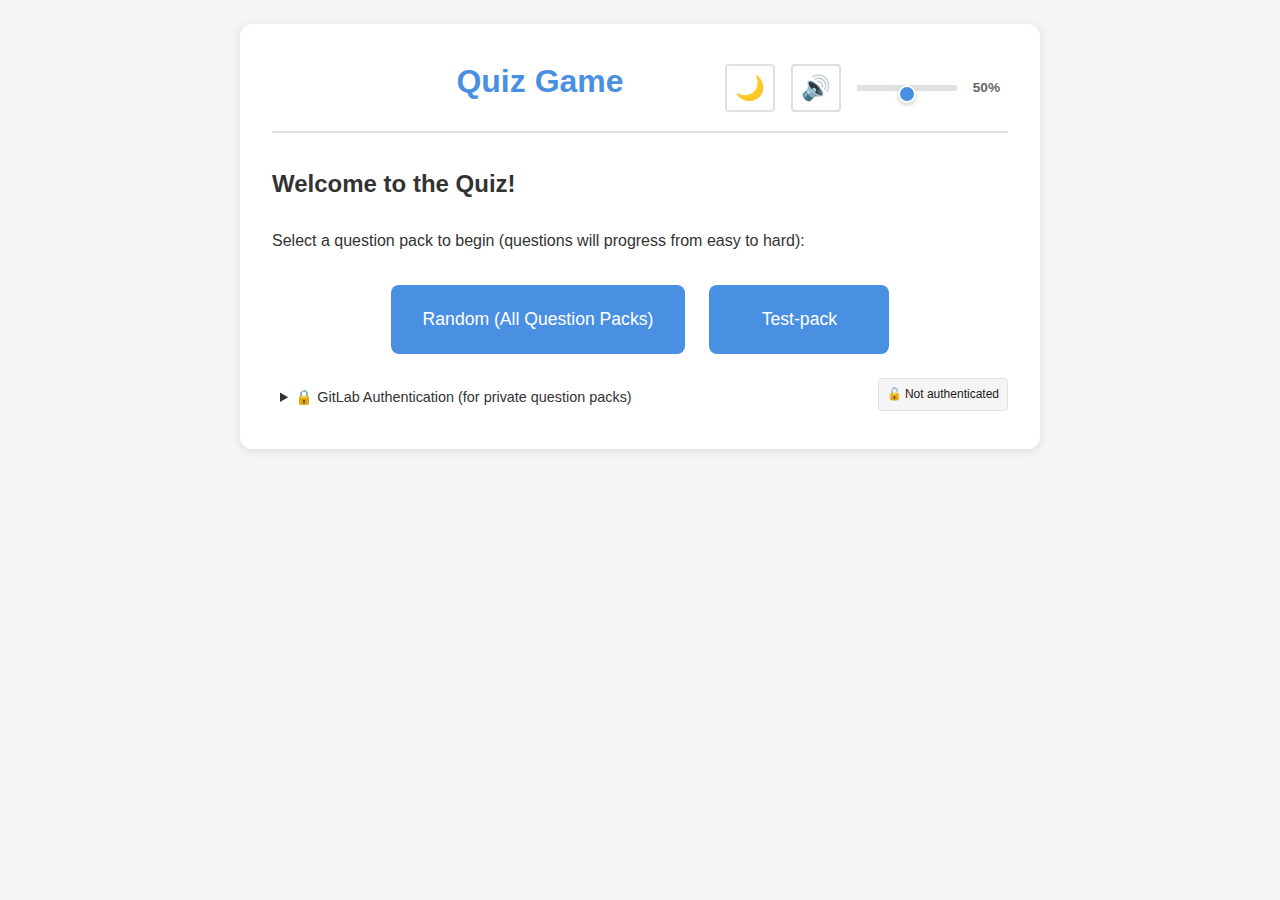
<file: index.html>
<!DOCTYPE html>
<html lang="en">
<head>
    <meta charset="UTF-8">
    <meta name="viewport" content="width=device-width, initial-scale=1.0">
    <title>Quiz Game</title>
    <link rel="stylesheet" href="assets/css/styles.css">
    <link rel="stylesheet" href="assets/css/themes/dark.css" id="dark-theme" media="none">
    <script>
        // Repository configuration for GitHub issue creation
        // Update these values when deploying to GitHub Pages
        window.quizConfig = {
            repoOwner: 'a-sinclaire',  // Update this
            repoName: 'QuizGame',         // Update this if different
            gitlab: {
                url: 'https://gitlab.cee.redhat.com',
                // OAuth Application ID - PUBLIC (safe to commit to git)
                // This is NOT a secret - OAuth App IDs are meant to be public identifiers
                // Security is provided by: redirect URI validation + PKCE (no client secret needed)
                oauthAppId: '385c5844bf2fc8a93b21871ba933f468fe6a2e51b6fc2b3dd02c72b085af77c8',
                defaultRepo: 'amsincla/quiz-packs-private'  // Default repository path
            }
        };
    </script>
</head>
<body>
    <div class="container">
        <header>
            <h1>Quiz Game</h1>
            <div class="header-controls">
                <button id="theme-toggle" class="theme-btn" title="Toggle dark mode">
                    <span id="theme-icon">🌙</span>
                </button>
                <div class="sound-controls">
                    <button id="mute-btn" class="sound-btn" title="Toggle sound">
                        <span id="mute-icon">🔊</span>
                    </button>
                    <div class="volume-control">
                        <input type="range" id="volume-slider" min="0" max="100" value="50" title="Volume">
                        <span id="volume-display">50%</span>
                    </div>
                </div>
            </div>
        </header>

        <!-- Start Screen -->
        <div id="start-screen" class="screen active">
            <h2>Welcome to the Quiz!</h2>
            <div id="resume-quiz-container" class="resume-quiz-container" style="display: none;">
                <div class="resume-quiz-banner">
                    <p>📚 You have an incomplete quiz. Would you like to resume?</p>
                    <div class="resume-actions">
                        <button id="resume-quiz-btn" class="action-btn resume-btn">Resume Quiz</button>
                        <button id="dismiss-resume-btn" class="action-btn dismiss-btn">Start New Quiz</button>
                    </div>
                </div>
            </div>
            <p>Select a question pack to begin (questions will progress from easy to hard):</p>
            <div class="category-selector" id="category-selector">
                <button class="category-btn" data-category="random">Random (All Question Packs)</button>
                <button class="category-btn" data-category="test-pack">Test Pack</button>
                <!-- App-interface categories are disabled - uncomment to enable:
                <button class="category-btn" data-category="fundamentals">Fundamentals</button>
                <button class="category-btn" data-category="architecture">Architecture</button>
                <button class="category-btn" data-category="entities">Entities</button>
                <button class="category-btn" data-category="saas-files">SaaS Files</button>
                <button class="category-btn" data-category="access-control">Access Control</button>
                <button class="category-btn" data-category="integrations">Integrations</button>
                <button class="category-btn" data-category="openshift">OpenShift</button>
                <button class="category-btn" data-category="gitops">GitOps</button>
                <button class="category-btn" data-category="schemas">Schemas</button>
                <button class="category-btn" data-category="external-resources">External Resources</button>
                -->
            </div>
            
            <!-- GitLab Pack Loader -->
            <div style="display: flex; align-items: flex-start; gap: 0.5rem; margin-top: 1.5rem; flex-wrap: wrap;">
                <details id="gitlab-loader-section" class="gitlab-loader-section" style="flex: 1; min-width: 200px;">
                    <summary style="cursor: pointer; color: var(--text-secondary); font-size: 0.9rem; padding: 0.5rem; border-radius: 4px; transition: background 0.2s;">
                        🔒 GitLab Authentication (for private question packs)
                    </summary>
                    <div style="margin-top: 1rem; padding: 1rem; border: 1px solid var(--border-color); border-radius: 8px; background: var(--bg-secondary);">
                <p style="font-size: 0.85rem; color: var(--text-secondary); margin-bottom: 1rem;">
                    Authenticate with GitLab to access private question packs from your team's repository.
                    <strong>Note:</strong> If OAuth fails due to CORS, use the Manual Token Entry method below instead.
                </p>
                    
                    <!-- OAuth Authentication -->
                    <div id="gitlab-oauth-section" style="margin-bottom: 1rem;">
                        <div id="gitlab-auth-status" style="margin-bottom: 0.75rem; padding: 0.5rem 0.75rem; border-radius: 4px; background: var(--info-bg, #d1ecf1); color: var(--info-text, #0c5460); font-size: 0.85rem; display: none;"></div>
                        <div style="display: flex; gap: 0.5rem; align-items: center; flex-wrap: wrap;">
                            <button id="gitlab-auth-btn" class="action-btn" style="flex: 1; min-width: 200px; padding: 0.5rem 1rem; font-size: 0.9rem;">🔐 Authenticate</button>
                            <button id="gitlab-logout-btn" class="gitlab-logout-btn" style="display: none; padding: 0.4rem 0.75rem; font-size: 0.85rem; background: var(--error-bg, #f8d7da); color: var(--error-text, #721c24); border: 1px solid var(--error-color, #dc3545); border-radius: 4px; cursor: pointer; transition: all 0.2s;">Logout</button>
                        </div>
                    </div>
                    
                    <!-- Manual Token Entry (Fallback) -->
                    <details style="margin-top: 1rem;" open>
                        <summary style="cursor: pointer; color: var(--text-secondary); font-size: 0.85rem; font-weight: 500;">Manual Token Entry (Recommended if OAuth fails)</summary>
                        <div class="gitlab-config" style="margin-top: 1rem;">
                            <div style="margin-bottom: 1rem; padding: 0.75rem; background: var(--info-bg, #e7f3ff); border: 1px solid var(--info-border, #b3d9ff); border-radius: 4px;">
                                <p style="margin: 0 0 0.5rem 0; font-size: 0.85rem; color: var(--info-text, #004085);">
                                    <strong>How to create a GitLab Personal Access Token:</strong>
                                </p>
                                <ol style="margin: 0; padding-left: 1.25rem; font-size: 0.85rem; color: var(--info-text, #004085);">
                                    <li>Go to GitLab → User Settings → Access Tokens (or Preferences → Access Tokens)</li>
                                    <li>Enter a token name (e.g., "Quiz Game")</li>
                                    <li>Set expiration date (optional)</li>
                                    <li>Select scopes: <code>api</code> and <code>read_repository</code></li>
                                    <li>Click "Create personal access token"</li>
                                    <li>Copy the token immediately (starts with <code>glpat-</code>)</li>
                                </ol>
                            </div>
                            <div style="margin-bottom: 1rem;">
                                <label for="gitlab-url" style="display: block; margin-bottom: 0.25rem; font-weight: 500; font-size: 0.9rem;">GitLab URL:</label>
                                <input type="text" id="gitlab-url" placeholder="https://gitlab.cee.redhat.com" value="https://gitlab.cee.redhat.com" style="width: 100%; padding: 0.5rem; border: 1px solid var(--border-color); border-radius: 4px; font-size: 0.9rem;">
                            </div>
                            <div style="margin-bottom: 1rem;">
                                <label for="gitlab-repo" style="display: block; margin-bottom: 0.25rem; font-weight: 500; font-size: 0.9rem;">Repository Path:</label>
                                <input type="text" id="gitlab-repo" placeholder="amsincla/quiz-packs-private" value="amsincla/quiz-packs-private" style="width: 100%; padding: 0.5rem; border: 1px solid var(--border-color); border-radius: 4px; font-size: 0.9rem;">
                            </div>
                            <div style="margin-bottom: 1rem;">
                                <label for="gitlab-token" style="display: block; margin-bottom: 0.25rem; font-weight: 500; font-size: 0.9rem;">Personal Access Token:</label>
                                <input type="password" id="gitlab-token" placeholder="glpat-..." style="width: 100%; padding: 0.5rem; border: 1px solid var(--border-color); border-radius: 4px; font-size: 0.9rem;">
                                <small style="display: block; margin-top: 0.25rem; color: var(--text-secondary); font-size: 0.8rem;">
                                    Token requires <code>api</code> and <code>read_repository</code> scopes. Paste your token here.
                                </small>
                            </div>
                            <div style="margin-bottom: 1rem;">
                                <label for="gitlab-packs" style="display: block; margin-bottom: 0.25rem; font-weight: 500; font-size: 0.9rem;">Pack Files (one per line):</label>
                                <textarea id="gitlab-packs" placeholder="Leave empty to auto-discover all .json files in packs/ directory&#10;&#10;Or specify pack files manually (one per line):&#10;packs/app-interface-fundamentals-v1.json&#10;packs/app-interface-architecture-v1.json" rows="5" style="width: 100%; padding: 0.5rem; border: 1px solid var(--border-color); border-radius: 4px; font-family: monospace; font-size: 0.85rem;"></textarea>
                                <small style="display: block; margin-top: 0.25rem; color: var(--text-secondary); font-size: 0.8rem;">
                                    💡 <strong>Tip:</strong> Leave empty to automatically discover and load all quiz packs from the packs/ directory. Or specify files manually for more control.
                                </small>
                            </div>
                            <button id="load-gitlab-packs-btn" class="action-btn" style="width: 100%; padding: 0.5rem; font-size: 0.9rem;">Load Internal Packs</button>
                        </div>
                    </details>
                    
                    <div id="gitlab-status" style="margin-top: 1rem; padding: 0.5rem; border-radius: 4px; display: none; font-size: 0.85rem;"></div>
                    </div>
                </details>
                
                <!-- GitLab Authentication Status Indicator (always visible) -->
                <div id="gitlab-auth-indicator" style="padding: 0.35rem 0.5rem; border-radius: 4px; background: var(--bg-secondary, #f5f5f5); border: 1px solid var(--border-color, #e0e0e0); font-size: 0.75rem; color: #1a1a1a; display: none; flex-shrink: 0; align-self: flex-start;">
                    <span id="gitlab-auth-indicator-text">🔓 Not authenticated</span>
                </div>
            </div>
        </div>

        <!-- Quiz Screen -->
        <div id="quiz-screen" class="screen">
            <div class="quiz-header">
                <div class="progress-info">
                    <div class="progress-top">
                        <span id="question-counter">Question 1 of 10</span>
                        <span id="difficulty-badge" class="difficulty-badge">Easy</span>
                    </div>
                    <div class="progress-bar">
                        <div id="progress-fill" class="progress-fill"></div>
                    </div>
                </div>
                <div class="score-display">
                    <span>Score: <span id="current-score">0</span> points</span>
                </div>
            </div>

            <div class="question-container">
                <div class="question-header">
                    <h2 id="question-text">Question text will appear here</h2>
                    <button id="report-btn" class="report-btn" title="Report this question">⚠️ Report</button>
                </div>
                
                <div id="options-container" class="options-container">
                    <!-- Options will be dynamically inserted here -->
                </div>

                <div id="hint-container" class="hint-container">
                    <button id="hint-btn" class="hint-btn">💡 Hint</button>
                    <div id="hint-display" class="hint-display"></div>
                </div>

                <div id="feedback-container" class="feedback-container">
                    <!-- Feedback will appear here after answer selection -->
                </div>

                <button id="next-btn" class="next-btn" style="display: none;">Next Question</button>
            </div>
        </div>

        <!-- Results Screen -->
        <div id="results-screen" class="screen">
            <h2>Quiz Complete!</h2>
            <div class="results-summary">
                <div class="score-highlight">
                    <p class="score-value"><span id="final-score">0</span> points</p>
                    <p class="score-details">Correct: <span id="correct-count">0</span> / <span id="total-count">0</span> (<span id="percentage">0</span>%)</p>
                </div>
                
                <div id="high-score-indicator" class="high-score-indicator" style="display: none;">
                    🏆 New High Score!
                </div>
                
                <div class="results-breakdown">
                    <h3>Breakdown by Difficulty</h3>
                    <div class="breakdown-stats">
                        <div class="breakdown-item">
                            <span class="breakdown-label">Easy:</span>
                            <span id="easy-stats" class="breakdown-value">-</span>
                        </div>
                        <div class="breakdown-item">
                            <span class="breakdown-label">Medium:</span>
                            <span id="medium-stats" class="breakdown-value">-</span>
                        </div>
                        <div class="breakdown-item">
                            <span class="breakdown-label">Hard:</span>
                            <span id="hard-stats" class="breakdown-value">-</span>
                        </div>
                    </div>
                </div>
                
                <div class="overall-stats" id="overall-stats" style="display: none;">
                    <h3>Your Overall Statistics</h3>
                    <div class="stats-grid">
                        <div class="stat-item">
                            <span class="stat-label">Total Quizzes:</span>
                            <span id="total-quizzes" class="stat-value">0</span>
                        </div>
                        <div class="stat-item">
                            <span class="stat-label">Total Questions:</span>
                            <span id="total-questions-stat" class="stat-value">0</span>
                        </div>
                        <div class="stat-item">
                            <span class="stat-label">Overall Accuracy:</span>
                            <span id="overall-accuracy" class="stat-value">0%</span>
                        </div>
                    </div>
                </div>
            </div>
            <div class="results-actions">
                <button id="restart-btn" class="action-btn">Take Another Quiz</button>
                <button id="review-btn" class="action-btn">Review Answers</button>
                <button id="share-btn" class="action-btn share-btn">📋 Share Results</button>
                <button id="export-reports-btn" class="action-btn export-btn">📥 Export Reports</button>
                <button id="reset-btn" class="action-btn reset-btn">Reset All Data</button>
            </div>
        </div>

        <!-- Report Modal -->
        <div id="report-modal" class="modal">
            <div class="modal-content">
                <div class="modal-header">
                    <h3>Report Question</h3>
                    <button id="close-report-modal" class="close-btn">&times;</button>
                </div>
                <div class="modal-body">
                    <p id="report-question-text"></p>
                    <label for="report-reason">Reason for reporting:</label>
                    <select id="report-reason" class="report-select">
                        <option value="">Select a reason...</option>
                        <option value="incorrect">Question or answer is incorrect</option>
                        <option value="unclear">Question is unclear or confusing</option>
                        <option value="explanation">Explanation is confusing or wrong</option>
                        <option value="typo">Typo or grammar error</option>
                        <option value="other">Other issue</option>
                    </select>
                    <label for="report-details">Additional details (optional):</label>
                    <textarea id="report-details" class="report-textarea" rows="4" placeholder="Please provide more information about the issue..."></textarea>
                </div>
                <div class="modal-footer">
                    <button id="cancel-report-btn" class="action-btn">Cancel</button>
                    <button id="submit-report-btn" class="action-btn">Submit Report</button>
                </div>
            </div>
        </div>

        <!-- Review Mode Screen -->
        <div id="review-screen" class="screen">
            <div class="review-header">
                <h2>Review Mode</h2>
                <div class="review-filters">
                    <select id="review-category-filter" class="filter-select">
                        <option value="">All Categories</option>
                    </select>
                    <select id="review-difficulty-filter" class="filter-select">
                        <option value="">All Difficulties</option>
                        <option value="easy">Easy</option>
                        <option value="medium">Medium</option>
                        <option value="hard">Hard</option>
                    </select>
                </div>
            </div>

            <div class="review-navigation">
                <button id="review-prev-btn" class="nav-btn">← Previous</button>
                <span id="review-question-counter">Question 1 of 6</span>
                <button id="review-next-btn" class="nav-btn">Next →</button>
            </div>

            <div class="review-question-container">
                <div class="review-question-header">
                    <span id="review-difficulty-badge" class="difficulty-badge">Easy</span>
                    <span id="review-question-id" class="question-id"></span>
                </div>
                <h3 id="review-question-text">Question text</h3>
                
                <div id="review-options-container" class="review-options">
                    <!-- Options will be dynamically inserted -->
                </div>

                <div id="review-explanations" class="review-explanations">
                    <!-- Explanations will be shown here -->
                </div>
            </div>

            <div class="review-actions">
                <button id="review-back-btn" class="action-btn">Back to Results</button>
                <button id="review-start-btn" class="action-btn">Back to Start</button>
            </div>
        </div>
    </div>

    <script type="module" src="assets/js/main.js"></script>
</body>
</html>
</file>
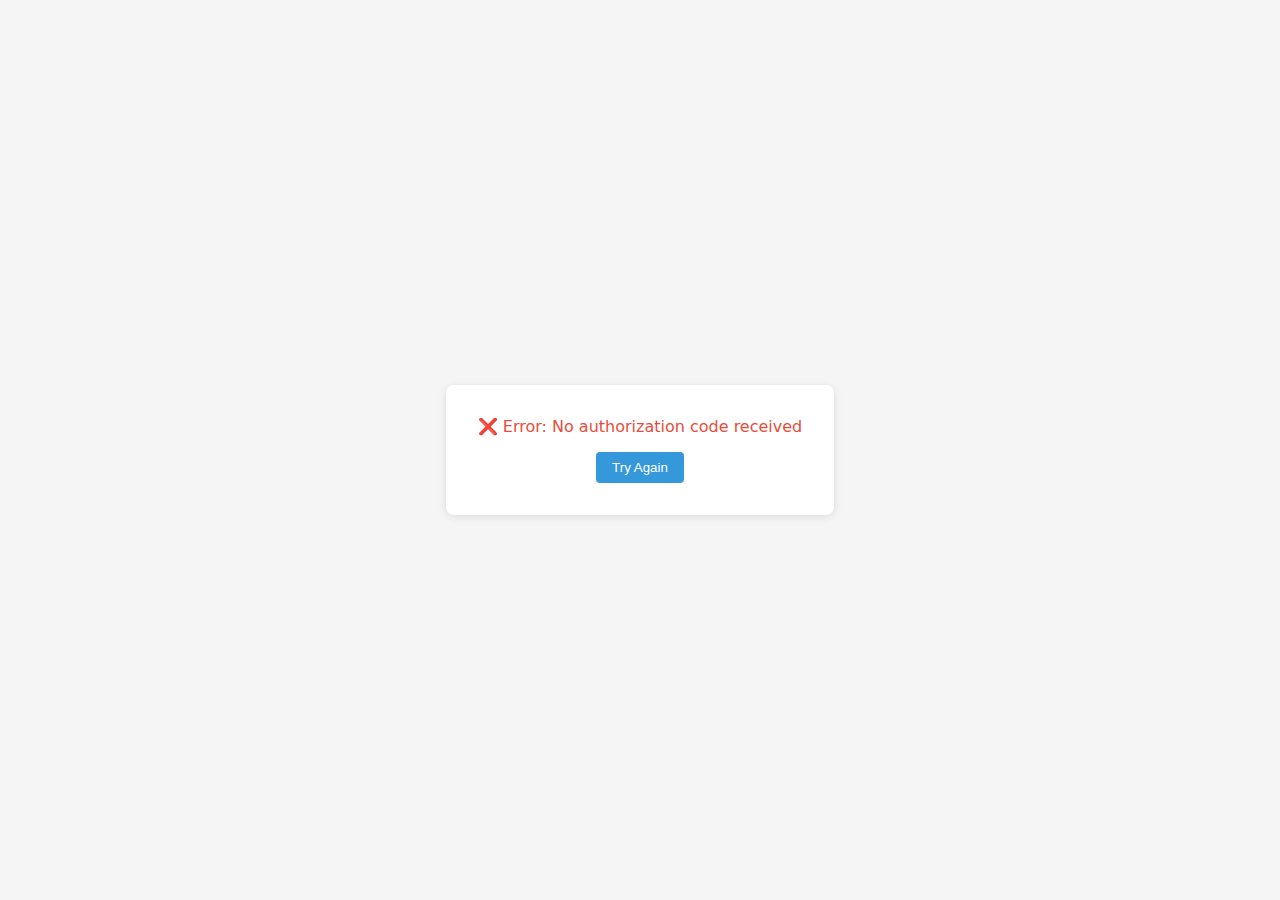
<file: oauth-callback.html>
<!DOCTYPE html>
<html lang="en">
<head>
    <meta charset="UTF-8">
    <meta name="viewport" content="width=device-width, initial-scale=1.0">
    <title>GitLab OAuth Callback</title>
    <style>
        body {
            font-family: system-ui, -apple-system, sans-serif;
            display: flex;
            justify-content: center;
            align-items: center;
            min-height: 100vh;
            margin: 0;
            background: #f5f5f5;
        }
        .container {
            background: white;
            padding: 2rem;
            border-radius: 8px;
            box-shadow: 0 2px 8px rgba(0,0,0,0.1);
            text-align: center;
        }
        .spinner {
            border: 3px solid #f3f3f3;
            border-top: 3px solid #3498db;
            border-radius: 50%;
            width: 40px;
            height: 40px;
            animation: spin 1s linear infinite;
            margin: 0 auto 1rem;
        }
        @keyframes spin {
            0% { transform: rotate(0deg); }
            100% { transform: rotate(360deg); }
        }
        .error {
            color: #e74c3c;
        }
    </style>
</head>
<body>
    <div class="container">
        <div class="spinner"></div>
        <p id="status">Completing authentication...</p>
    </div>

    <script type="module">
        import { GitLabOAuth } from './assets/js/gitlab-oauth.js';

        async function handleCallback() {
            const statusEl = document.getElementById('status');
            
            try {
                // Get OAuth config from parent window or URL params
                const urlParams = new URLSearchParams(window.location.search);
                const code = urlParams.get('code');
                const error = urlParams.get('error');
                
                if (error) {
                    throw new Error(`OAuth error: ${error}`);
                }
                
                if (!code) {
                    throw new Error('No authorization code received');
                }

                // Get config from sessionStorage (set by main app)
                const gitlabConfig = JSON.parse(sessionStorage.getItem('gitlab_oauth_config') || '{}');
                
                if (!gitlabConfig.url || !gitlabConfig.oauthAppId) {
                    throw new Error('GitLab OAuth not configured');
                }

                const oauth = new GitLabOAuth(gitlabConfig.url, gitlabConfig.oauthAppId);
                
                // Get code verifier from sessionStorage
                const codeVerifier = sessionStorage.getItem('gitlab_code_verifier');
                if (!codeVerifier) {
                    throw new Error('Code verifier not found. Please try again.');
                }

                statusEl.textContent = 'Exchanging authorization code for token...';
                
                // Exchange code for token
                const token = await oauth.exchangeCodeForToken(code, codeVerifier);
                
                // Store token
                oauth.storeToken(token, 7200); // 2 hours
                
                statusEl.textContent = 'Authentication successful! Redirecting...';
                
                // Redirect back to main app
                setTimeout(() => {
                    window.location.href = 'index.html';
                }, 1000);
                
            } catch (error) {
                console.error('OAuth callback error:', error);
                document.querySelector('.spinner').style.display = 'none';
                statusEl.className = 'error';
                
                // Format error message with line breaks
                let errorMessage = error.message || 'Unknown error occurred';
                
                // Check for CORS/network errors
                if (error.message && (error.message.includes('CORS') || error.message.includes('Failed to fetch') || error.message.includes('unknown address space'))) {
                    errorMessage = '❌ OAuth Authentication Failed\n\n' +
                        'GitLab\'s OAuth token endpoint blocks requests from GitHub Pages due to CORS policy.\n\n' +
                        '**Solution: Use Manual Token Entry Instead**\n\n' +
                        '1. Click "Try Again" to return to the main page\n' +
                        '2. Expand "Manual Token Entry" section\n' +
                        '3. Create a GitLab Personal Access Token:\n' +
                        '   • Go to GitLab → User Settings → Access Tokens\n' +
                        '   • Create token with scopes: `api` and `read_repository`\n' +
                        '   • Copy the token (starts with `glpat-`)\n' +
                        '4. Paste token in the "Personal Access Token" field\n' +
                        '5. Click "Load Internal Packs"\n\n' +
                        'This method works reliably and doesn\'t require OAuth redirects.';
                } else {
                    errorMessage = `❌ Error: ${errorMessage}`;
                }
                
                statusEl.textContent = errorMessage;
                statusEl.style.whiteSpace = 'pre-wrap';
                statusEl.style.textAlign = 'left';
                statusEl.style.maxWidth = '600px';
                statusEl.style.margin = '0 auto';
                
                // Show retry button
                const retryBtn = document.createElement('button');
                retryBtn.textContent = 'Try Again';
                retryBtn.onclick = () => {
                    window.location.href = 'index.html';
                };
                retryBtn.style.cssText = 'margin-top: 1rem; padding: 0.5rem 1rem; cursor: pointer; background: #3498db; color: white; border: none; border-radius: 4px;';
                document.querySelector('.container').appendChild(retryBtn);
            }
        }

        // Handle callback when page loads
        handleCallback();
    </script>
</body>
</html>
</file>
<file: assets/css/themes/dark.css>
/* Dark Theme */

:root[data-theme="dark"] {
    /* Colors */
    --bg-color: #1a1a1a;
    --card-bg: #2d2d2d;
    --text-color: #e0e0e0;
    --text-light: #b0b0b0;
    --border-color: #404040;
    
    /* Keep accent colors but adjust for dark mode */
    --primary-color: #5aa3f0;
    --primary-hover: #4a90e2;
    --success-color: #34c759;
    --error-color: #ff453a;
}

:root[data-theme="dark"] body {
    background-color: var(--bg-color);
    color: var(--text-color);
}

:root[data-theme="dark"] .container {
    background-color: var(--card-bg);
    box-shadow: 0 2px 10px rgba(0, 0, 0, 0.5);
}

:root[data-theme="dark"] header {
    border-bottom-color: var(--border-color);
}

:root[data-theme="dark"] .option-btn {
    background-color: var(--card-bg);
    border-color: var(--border-color);
    color: var(--text-color);
}

:root[data-theme="dark"] .option-btn:hover:not(:disabled) {
    background-color: #3a3a3a;
    border-color: var(--primary-color);
}

:root[data-theme="dark"] .option-btn.correct {
    background-color: #1e4d2e;
    border-color: var(--success-color);
    color: #a8e6c1;
}

:root[data-theme="dark"] .option-btn.incorrect {
    background-color: #4d1e1e;
    border-color: var(--error-color);
    color: #f8a5a5;
}

:root[data-theme="dark"] .feedback-container.correct {
    background-color: #1e4d2e;
    border-color: var(--success-color);
    color: #a8e6c1;
}

:root[data-theme="dark"] .feedback-container.incorrect {
    background-color: #4d1e1e;
    border-color: var(--error-color);
    color: #f8a5a5;
}

:root[data-theme="dark"] .results-summary {
    background-color: var(--bg-color);
}

:root[data-theme="dark"] .results-breakdown,
:root[data-theme="dark"] .overall-stats {
    background-color: var(--card-bg);
    border-color: var(--border-color);
}

:root[data-theme="dark"] .review-option {
    background-color: var(--card-bg);
    border-color: var(--border-color);
    color: var(--text-color);
}

:root[data-theme="dark"] .review-option.correct {
    background-color: #1e4d2e;
    border-color: var(--success-color);
}

:root[data-theme="dark"] .review-option.user-selected.user-incorrect {
    background-color: #4d1e1e;
    border-color: var(--error-color);
}

:root[data-theme="dark"] .review-explanations {
    background-color: var(--bg-color);
}

:root[data-theme="dark"] .explanation-item {
    border-left-color: var(--border-color);
    color: var(--text-color);
}

:root[data-theme="dark"] .explanation-item.correct-explanation {
    border-left-color: var(--success-color);
    background-color: #1e3d2e;
}

:root[data-theme="dark"] .hint-display {
    background-color: #3d2e1e;
    border-left-color: #6c757d;
    color: var(--text-color);
}

:root[data-theme="dark"] .report-btn,
:root[data-theme="dark"] .hint-btn {
    background-color: #5a6268;
    color: var(--text-color);
}

:root[data-theme="dark"] .report-btn:hover,
:root[data-theme="dark"] .hint-btn:hover {
    background-color: #6c757d;
}

:root[data-theme="dark"] .sound-btn {
    color: var(--text-color);
}

:root[data-theme="dark"] .sound-btn:hover {
    background-color: var(--card-bg);
    border-color: var(--primary-color);
}

:root[data-theme="dark"] #volume-slider {
    background: var(--border-color);
}

:root[data-theme="dark"] #volume-slider::-webkit-slider-runnable-track {
    background: var(--border-color);
}

:root[data-theme="dark"] #volume-slider::-moz-range-track {
    background: var(--border-color);
}

:root[data-theme="dark"] .filter-select {
    background-color: var(--card-bg);
    border-color: var(--border-color);
    color: var(--text-color);
}

:root[data-theme="dark"] .filter-select:hover {
    border-color: var(--primary-color);
}

:root[data-theme="dark"] .review-navigation {
    background-color: var(--bg-color);
}

:root[data-theme="dark"] .modal-content {
    background-color: var(--card-bg);
}

:root[data-theme="dark"] .modal-header {
    border-bottom-color: var(--border-color);
}

:root[data-theme="dark"] .modal-footer {
    border-top-color: var(--border-color);
}

:root[data-theme="dark"] .report-select,
:root[data-theme="dark"] .report-textarea {
    background-color: var(--bg-color);
    border-color: var(--border-color);
    color: var(--text-color);
}

:root[data-theme="dark"] .report-select:focus,
:root[data-theme="dark"] .report-textarea:focus {
    border-color: var(--primary-color);
}
</file>
<file: assets/css/styles.css>
/* Reset and Base Styles */
* {
    margin: 0;
    padding: 0;
    box-sizing: border-box;
}

:root {
    /* Colors */
    --primary-color: #4a90e2;
    --primary-hover: #357abd;
    --success-color: #28a745;
    --error-color: #dc3545;
    --bg-color: #f5f5f5;
    --card-bg: #ffffff;
    --text-color: #333333;
    --text-light: #666666;
    --border-color: #e0e0e0;
    
    /* Spacing */
    --spacing-xs: 0.5rem;
    --spacing-sm: 1rem;
    --spacing-md: 1.5rem;
    --spacing-lg: 2rem;
    --spacing-xl: 3rem;
    
    /* Border radius */
    --radius-sm: 4px;
    --radius-md: 8px;
    --radius-lg: 12px;
}

body {
    font-family: -apple-system, BlinkMacSystemFont, 'Segoe UI', Roboto, Oxygen, Ubuntu, Cantarell, sans-serif;
    background-color: var(--bg-color);
    color: var(--text-color);
    line-height: 1.6;
    min-height: 100vh;
    padding: var(--spacing-md);
}

.container {
    max-width: 800px;
    margin: 0 auto;
    background-color: var(--card-bg);
    border-radius: var(--radius-lg);
    box-shadow: 0 2px 10px rgba(0, 0, 0, 0.1);
    padding: var(--spacing-lg);
}

header {
    text-align: center;
    margin-bottom: var(--spacing-lg);
    padding-bottom: var(--spacing-md);
    padding-right: 200px; /* Space for header controls */
    border-bottom: 2px solid var(--border-color);
    position: relative;
}

h1 {
    color: var(--primary-color);
    font-size: 2rem;
    margin: 0;
}

.header-controls {
    position: absolute;
    top: var(--spacing-xs);
    right: var(--spacing-xs);
    display: flex;
    align-items: center;
    gap: var(--spacing-sm);
    z-index: 10;
}

.sound-controls {
    display: flex;
    align-items: center;
    gap: var(--spacing-sm);
}

.theme-btn {
    background: none;
    border: 2px solid var(--border-color);
    font-size: 1.5rem;
    cursor: pointer;
    padding: var(--spacing-xs);
    border-radius: var(--radius-sm);
    transition: all 0.2s;
    min-width: 40px;
    min-height: 40px;
    display: flex;
    align-items: center;
    justify-content: center;
}

.theme-btn:hover {
    background-color: var(--bg-color);
    border-color: var(--primary-color);
}

.sound-btn {
    background: none;
    border: 2px solid var(--border-color);
    font-size: 1.5rem;
    cursor: pointer;
    padding: var(--spacing-xs);
    border-radius: var(--radius-sm);
    transition: all 0.2s;
    min-width: 40px;
    min-height: 40px;
    display: flex;
    align-items: center;
    justify-content: center;
}

.sound-btn:hover {
    background-color: var(--bg-color);
    border-color: var(--primary-color);
}

.volume-control {
    display: flex;
    align-items: center;
    gap: var(--spacing-xs);
}

#volume-slider {
    width: 100px;
    height: 6px;
    cursor: pointer;
    -webkit-appearance: none;
    appearance: none;
    background: var(--border-color);
    border-radius: var(--radius-sm);
    outline: none;
}

#volume-slider::-webkit-slider-thumb {
    -webkit-appearance: none;
    appearance: none;
    width: 18px;
    height: 18px;
    border-radius: 50%;
    background: var(--primary-color);
    cursor: pointer;
    border: 2px solid white;
    box-shadow: 0 2px 4px rgba(0,0,0,0.2);
}

#volume-slider::-moz-range-thumb {
    width: 18px;
    height: 18px;
    border-radius: 50%;
    background: var(--primary-color);
    cursor: pointer;
    border: 2px solid white;
    box-shadow: 0 2px 4px rgba(0,0,0,0.2);
}

#volume-slider::-webkit-slider-runnable-track {
    width: 100%;
    height: 6px;
    background: var(--border-color);
    border-radius: var(--radius-sm);
}

#volume-slider::-moz-range-track {
    width: 100%;
    height: 6px;
    background: var(--border-color);
    border-radius: var(--radius-sm);
}

#volume-display {
    font-size: 0.85rem;
    color: var(--text-light);
    min-width: 35px;
    text-align: right;
    font-weight: 600;
}

h2 {
    font-size: 1.5rem;
    margin-bottom: var(--spacing-md);
}

/* Screen Management */
.screen {
    display: none;
}

.screen.active {
    display: block;
}

/* Start Screen */
.category-selector {
    display: flex;
    gap: var(--spacing-md);
    justify-content: center;
    flex-wrap: wrap;
    margin-top: var(--spacing-lg);
}

.category-btn {
    padding: var(--spacing-md) var(--spacing-lg);
    font-size: 1.1rem;
    background-color: var(--primary-color);
    color: white;
    border: none;
    border-radius: var(--radius-md);
    cursor: pointer;
    transition: background-color 0.2s;
    min-width: 180px;
}

.category-btn:hover {
    background-color: var(--primary-hover);
}

.category-btn:active {
    transform: scale(0.98);
}

/* Quiz Screen */
.quiz-header {
    display: flex;
    justify-content: space-between;
    align-items: center;
    margin-bottom: var(--spacing-lg);
    flex-wrap: wrap;
    gap: var(--spacing-md);
}

.progress-info {
    flex: 1;
    min-width: 200px;
}

.progress-top {
    display: flex;
    justify-content: space-between;
    align-items: center;
    margin-bottom: var(--spacing-xs);
}

#question-counter {
    font-weight: 600;
    color: var(--text-light);
}

.difficulty-badge {
    padding: 0.25rem 0.75rem;
    border-radius: var(--radius-sm);
    font-size: 0.85rem;
    font-weight: 600;
    text-transform: capitalize;
}

.difficulty-badge.easy {
    background-color: #d4edda;
    color: #155724;
}

.difficulty-badge.medium {
    background-color: #fff3cd;
    color: #856404;
}

.difficulty-badge.hard {
    background-color: #f8d7da;
    color: #721c24;
}

.progress-bar {
    width: 100%;
    height: 8px;
    background-color: var(--border-color);
    border-radius: var(--radius-sm);
    overflow: hidden;
}

.progress-fill {
    height: 100%;
    background-color: var(--primary-color);
    transition: width 0.3s ease;
    width: 0%;
}

.score-display {
    font-size: 1.1rem;
    font-weight: 600;
    color: var(--primary-color);
}

.question-container {
    margin-top: var(--spacing-lg);
}

.question-header {
    display: flex;
    align-items: flex-start;
    gap: var(--spacing-md);
    margin-bottom: var(--spacing-lg);
    flex-wrap: wrap;
}

#question-text {
    font-size: 1.3rem;
    margin: 0;
    flex: 1;
    min-width: 200px;
    color: var(--text-color);
}

.report-container {
    margin-top: var(--spacing-md);
    text-align: center;
}

.report-btn {
    background-color: #6c757d;
    color: #fff;
    border: none;
    padding: var(--spacing-xs) var(--spacing-sm);
    border-radius: var(--radius-md);
    cursor: pointer;
    font-size: 0.8rem;
    transition: background-color 0.2s;
    white-space: nowrap;
    flex-shrink: 0;
}

.report-btn:hover {
    background-color: #5a6268;
}

.options-container {
    display: flex;
    flex-direction: column;
    gap: var(--spacing-sm);
    margin-bottom: var(--spacing-lg);
}

.option-btn {
    padding: var(--spacing-md);
    font-size: 1rem;
    text-align: left;
    background-color: var(--card-bg);
    border: 2px solid var(--border-color);
    border-radius: var(--radius-md);
    cursor: pointer;
    transition: all 0.2s;
}

.option-btn:hover:not(:disabled) {
    border-color: var(--primary-color);
    background-color: #f0f7ff;
}

.option-btn:disabled {
    cursor: not-allowed;
    opacity: 0.7;
}

.option-btn.correct {
    background-color: #d4edda;
    border-color: var(--success-color);
    color: #155724;
}

.option-btn.incorrect {
    background-color: #f8d7da;
    border-color: var(--error-color);
    color: #721c24;
}

.hint-container {
    margin-bottom: var(--spacing-md);
}

.hint-btn {
    padding: var(--spacing-xs) var(--spacing-md);
    background-color: #6c757d;
    color: #fff;
    border: none;
    border-radius: var(--radius-md);
    cursor: pointer;
    font-size: 0.9rem;
}

.hint-btn:hover {
    background-color: #5a6268;
}

.hint-display {
    margin-top: var(--spacing-sm);
    padding: var(--spacing-sm);
    background-color: #fff3cd;
    border-left: 3px solid #ffc107;
    border-radius: var(--radius-sm);
    display: none;
}

.hint-display.show {
    display: block;
}

/* Report button styles moved to question-header section */

/* Modal Styles */
.modal {
    display: none !important;
    position: fixed;
    z-index: 1000;
    left: 0;
    top: 0;
    width: 100%;
    height: 100%;
    background-color: rgba(0, 0, 0, 0.5);
    align-items: center;
    justify-content: center;
}

.modal-content {
    background-color: var(--card-bg);
    margin: auto;
    padding: 0;
    border-radius: var(--radius-lg);
    width: 90%;
    max-width: 500px;
    box-shadow: 0 4px 20px rgba(0, 0, 0, 0.3);
    max-height: 90vh;
    overflow-y: auto;
}

.modal-header {
    display: flex;
    justify-content: space-between;
    align-items: center;
    padding: var(--spacing-lg);
    border-bottom: 2px solid var(--border-color);
}

.modal-header h3 {
    margin: 0;
    color: var(--text-color);
}

.close-btn {
    background: none;
    border: none;
    font-size: 2rem;
    cursor: pointer;
    color: var(--text-color);
    padding: 0;
    width: 30px;
    height: 30px;
    display: flex;
    align-items: center;
    justify-content: center;
    border-radius: var(--radius-sm);
    transition: background-color 0.2s;
}

.close-btn:hover {
    background-color: var(--bg-color);
}

.modal-body {
    padding: var(--spacing-lg);
}

.modal-body label {
    display: block;
    margin-top: var(--spacing-md);
    margin-bottom: var(--spacing-xs);
    color: var(--text-color);
    font-weight: 600;
}

.modal-body label:first-child {
    margin-top: 0;
}

.report-select,
.report-textarea {
    width: 100%;
    padding: var(--spacing-sm);
    border: 2px solid var(--border-color);
    border-radius: var(--radius-md);
    font-size: 1rem;
    font-family: inherit;
    background-color: var(--bg-color);
    color: var(--text-color);
    box-sizing: border-box;
}

.report-select:focus,
.report-textarea:focus {
    outline: none;
    border-color: var(--primary-color);
}

.report-textarea {
    resize: vertical;
    min-height: 100px;
}

.modal-footer {
    display: flex;
    justify-content: flex-end;
    gap: var(--spacing-md);
    padding: var(--spacing-lg);
    border-top: 2px solid var(--border-color);
}

.feedback-container {
    margin: var(--spacing-md) 0;
    padding: var(--spacing-md);
    border-radius: var(--radius-md);
    display: none;
}

.feedback-container.show {
    display: block;
}

.feedback-container.correct {
    background-color: #d4edda;
    border: 1px solid var(--success-color);
    color: #155724;
}

.feedback-container.incorrect {
    background-color: #f8d7da;
    border: 1px solid var(--error-color);
    color: #721c24;
}

.next-btn {
    width: 100%;
    padding: var(--spacing-md);
    font-size: 1.1rem;
    background-color: var(--primary-color);
    color: white;
    border: none;
    border-radius: var(--radius-md);
    cursor: pointer;
    margin-top: var(--spacing-md);
}

.next-btn:hover {
    background-color: var(--primary-hover);
}

/* Results Screen */
.results-summary {
    text-align: center;
    margin: var(--spacing-lg) 0;
    padding: var(--spacing-lg);
    background-color: var(--bg-color);
    border-radius: var(--radius-md);
}

.score-highlight {
    margin-bottom: var(--spacing-md);
}

.score-value {
    font-size: 2rem;
    font-weight: bold;
    color: var(--primary-color);
    margin: var(--spacing-sm) 0;
}

.score-details {
    font-size: 1.1rem;
    color: var(--text-light);
    margin: var(--spacing-xs) 0;
}

.high-score-indicator {
    background-color: #ffc107;
    color: #333;
    padding: var(--spacing-sm) var(--spacing-md);
    border-radius: var(--radius-md);
    font-weight: 600;
    margin: var(--spacing-md) 0;
    display: inline-block;
}

.results-breakdown {
    margin: var(--spacing-lg) 0;
    padding: var(--spacing-md);
    background-color: var(--card-bg);
    border-radius: var(--radius-md);
    border: 1px solid var(--border-color);
}

.results-breakdown h3 {
    font-size: 1.1rem;
    margin-bottom: var(--spacing-sm);
    color: var(--text-color);
}

.breakdown-stats {
    display: flex;
    justify-content: space-around;
    flex-wrap: wrap;
    gap: var(--spacing-md);
}

.breakdown-item {
    display: flex;
    flex-direction: column;
    align-items: center;
    min-width: 100px;
}

.breakdown-label {
    font-size: 0.9rem;
    color: var(--text-light);
    margin-bottom: var(--spacing-xs);
}

.breakdown-value {
    font-size: 1.1rem;
    font-weight: 600;
    color: var(--primary-color);
}

.overall-stats {
    margin: var(--spacing-lg) 0;
    padding: var(--spacing-md);
    background-color: var(--card-bg);
    border-radius: var(--radius-md);
    border: 1px solid var(--border-color);
}

.overall-stats h3 {
    font-size: 1.1rem;
    margin-bottom: var(--spacing-sm);
    color: var(--text-color);
}

.stats-grid {
    display: grid;
    grid-template-columns: repeat(auto-fit, minmax(150px, 1fr));
    gap: var(--spacing-md);
    margin-top: var(--spacing-sm);
}

.stat-item {
    display: flex;
    flex-direction: column;
    align-items: center;
}

.stat-label {
    font-size: 0.85rem;
    color: var(--text-light);
    margin-bottom: var(--spacing-xs);
}

.stat-value {
    font-size: 1.2rem;
    font-weight: 600;
    color: var(--primary-color);
}

.results-actions {
    display: flex;
    gap: var(--spacing-md);
    justify-content: center;
    flex-wrap: wrap;
}

.action-btn {
    padding: var(--spacing-md) var(--spacing-lg);
    font-size: 1rem;
    background-color: var(--primary-color);
    color: white;
    border: none;
    border-radius: var(--radius-md);
    cursor: pointer;
    transition: background-color 0.2s;
}

.action-btn:hover {
    background-color: var(--primary-hover);
}

.share-btn {
    background-color: #28a745;
}

.share-btn:hover {
    background-color: #218838;
}

.share-btn:disabled {
    opacity: 0.7;
    cursor: not-allowed;
}

.export-btn {
    background-color: #6c757d;
}

.export-btn:hover {
    background-color: #5a6268;
}

.reset-btn {
    background-color: var(--error-color);
}

.reset-btn:hover {
    background-color: #c82333;
}

.reset-btn {
    background-color: var(--error-color);
}

.reset-btn:hover {
    background-color: #c82333;
}

/* Review Mode */
.review-header {
    display: flex;
    justify-content: space-between;
    align-items: center;
    margin-bottom: var(--spacing-lg);
    flex-wrap: wrap;
    gap: var(--spacing-md);
}

.review-header h2 {
    margin: 0;
}

.review-filters {
    display: flex;
    gap: var(--spacing-sm);
    flex-wrap: wrap;
}

.filter-select {
    padding: var(--spacing-xs) var(--spacing-md);
    font-size: 0.9rem;
    border: 2px solid var(--border-color);
    border-radius: var(--radius-md);
    background-color: var(--card-bg);
    color: var(--text-color);
    cursor: pointer;
}

.filter-select:hover {
    border-color: var(--primary-color);
}

.review-navigation {
    display: flex;
    justify-content: space-between;
    align-items: center;
    margin-bottom: var(--spacing-lg);
    padding: var(--spacing-md);
    background-color: var(--bg-color);
    border-radius: var(--radius-md);
}

.nav-btn {
    padding: var(--spacing-sm) var(--spacing-md);
    background-color: var(--primary-color);
    color: white;
    border: none;
    border-radius: var(--radius-md);
    cursor: pointer;
    font-size: 0.9rem;
    transition: background-color 0.2s;
}

.nav-btn:hover:not(:disabled) {
    background-color: var(--primary-hover);
}

.nav-btn:disabled {
    background-color: var(--border-color);
    cursor: not-allowed;
    opacity: 0.6;
}

.review-question-container {
    margin-bottom: var(--spacing-lg);
}

.review-question-header {
    display: flex;
    justify-content: space-between;
    align-items: center;
    margin-bottom: var(--spacing-md);
}

.question-id {
    font-size: 0.85rem;
    color: var(--text-light);
    font-family: monospace;
}

.review-question-container h3 {
    font-size: 1.3rem;
    margin-bottom: var(--spacing-lg);
    color: var(--text-color);
}

.review-options {
    display: flex;
    flex-direction: column;
    gap: var(--spacing-sm);
    margin-bottom: var(--spacing-lg);
}

.review-option {
    padding: var(--spacing-md);
    border: 2px solid var(--border-color);
    border-radius: var(--radius-md);
    background-color: var(--card-bg);
    display: flex;
    justify-content: space-between;
    align-items: center;
}

.review-option.correct {
    background-color: #d4edda;
    border-color: var(--success-color);
}

.review-option.user-selected {
    border-width: 3px;
}

.review-option.user-selected.user-incorrect {
    background-color: #f8d7da;
    border-color: var(--error-color);
}

.review-option.user-selected.correct {
    background-color: #d1ecf1;
    border-color: #0c5460;
}

.review-option-text {
    flex: 1;
}

.badge-container {
    display: flex;
    gap: var(--spacing-xs);
    flex-wrap: wrap;
}

.correct-badge {
    background-color: var(--success-color);
    color: white;
    padding: 0.25rem 0.75rem;
    border-radius: var(--radius-sm);
    font-size: 0.85rem;
    font-weight: 600;
}

.user-badge {
    background-color: var(--error-color);
    color: white;
    padding: 0.25rem 0.75rem;
    border-radius: var(--radius-sm);
    font-size: 0.85rem;
    font-weight: 600;
}

.user-badge.correct-user {
    background-color: #0c5460;
}

.review-explanations {
    margin-top: var(--spacing-lg);
    padding: var(--spacing-md);
    background-color: var(--bg-color);
    border-radius: var(--radius-md);
}

.review-explanations h4 {
    margin-bottom: var(--spacing-md);
    color: var(--text-color);
}

.explanation-item {
    padding: var(--spacing-sm);
    margin-bottom: var(--spacing-sm);
    border-left: 3px solid var(--border-color);
    padding-left: var(--spacing-md);
}

.explanation-item.correct-explanation {
    border-left-color: var(--success-color);
    background-color: #f0f9f4;
}

.review-actions {
    display: flex;
    gap: var(--spacing-md);
    justify-content: center;
    flex-wrap: wrap;
    margin-top: var(--spacing-lg);
}

/* Mobile Responsive */
@media (max-width: 600px) {
    .container {
        padding: var(--spacing-md);
    }
    
    h1 {
        font-size: 1.5rem;
    }
    
    #question-text {
        font-size: 1.1rem;
    }
    
    .question-header {
        flex-direction: column;
        align-items: stretch;
    }
    
    .report-btn {
        width: 100%;
        margin-top: var(--spacing-sm);
    }
    
    .quiz-header {
        flex-direction: column;
        align-items: stretch;
    }
    
    .category-selector {
        flex-direction: column;
    }
    
    .category-btn {
        width: 100%;
    }
}
</file>
